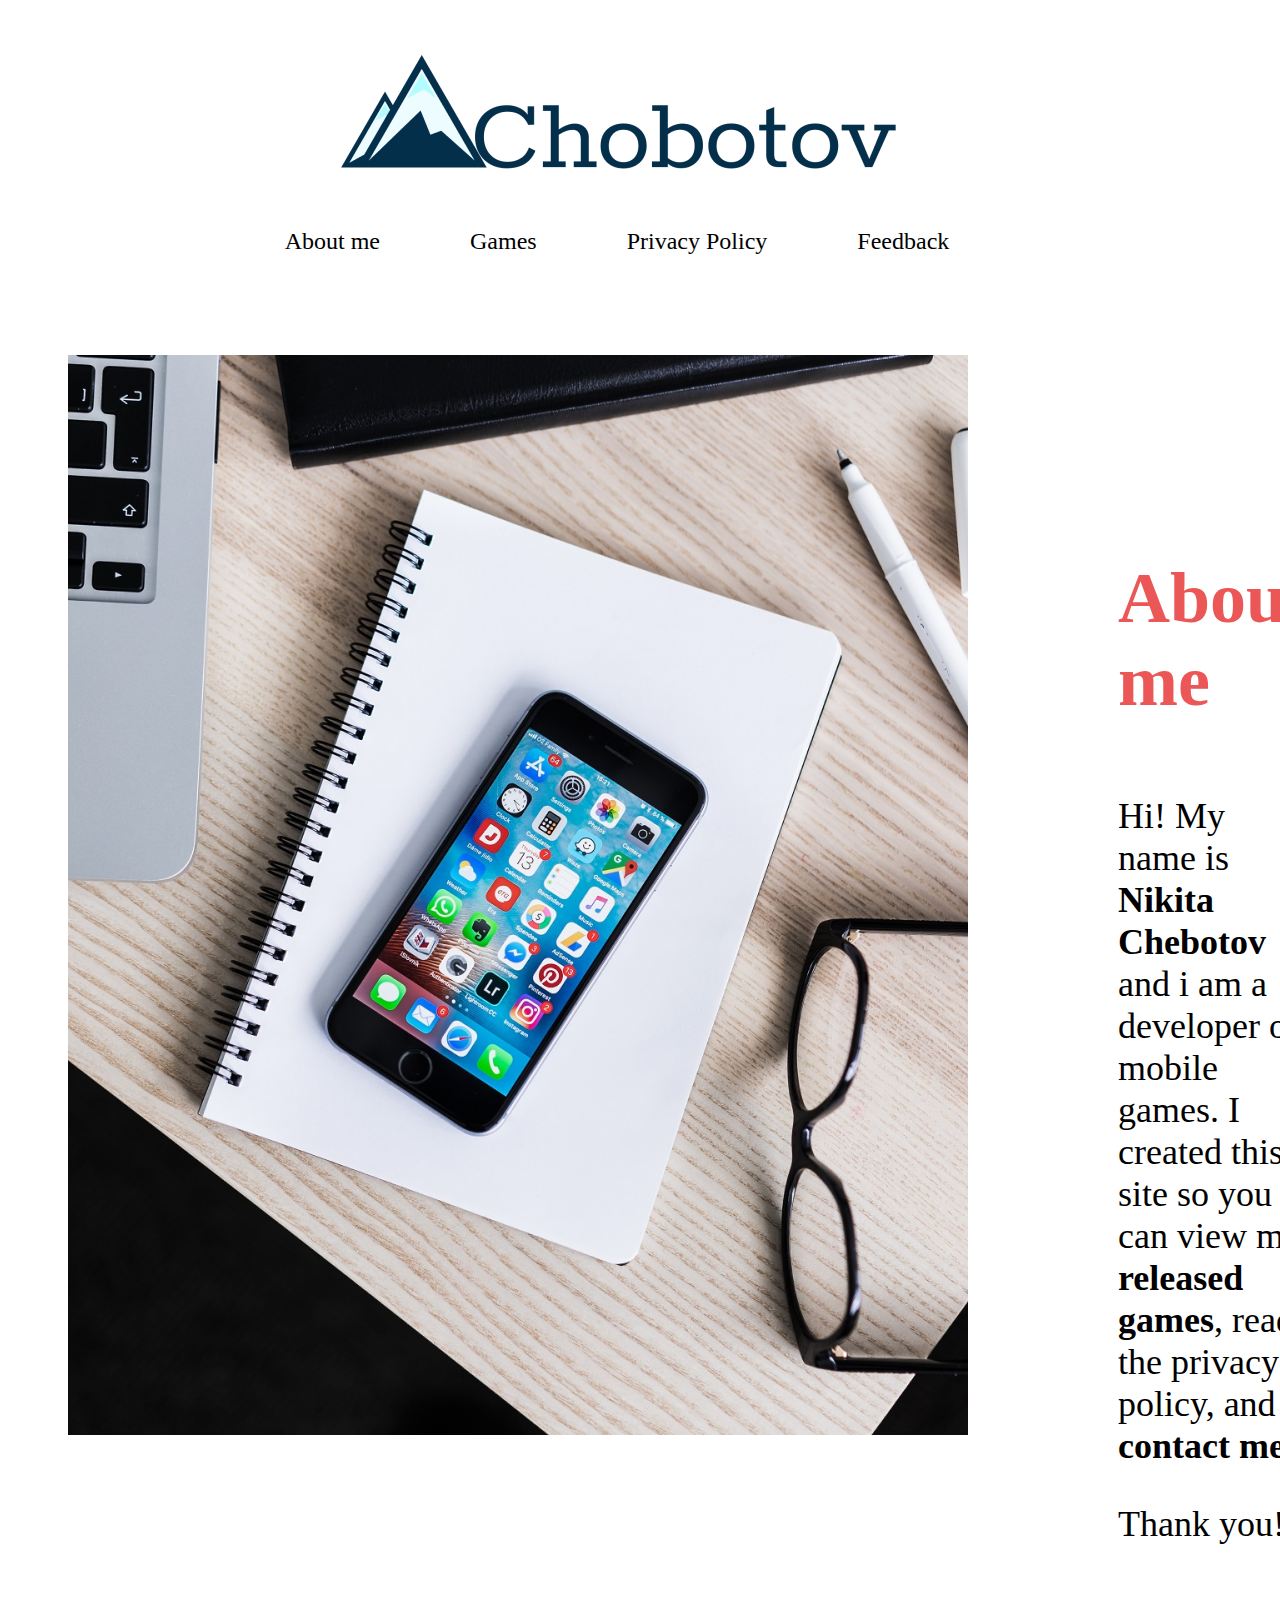
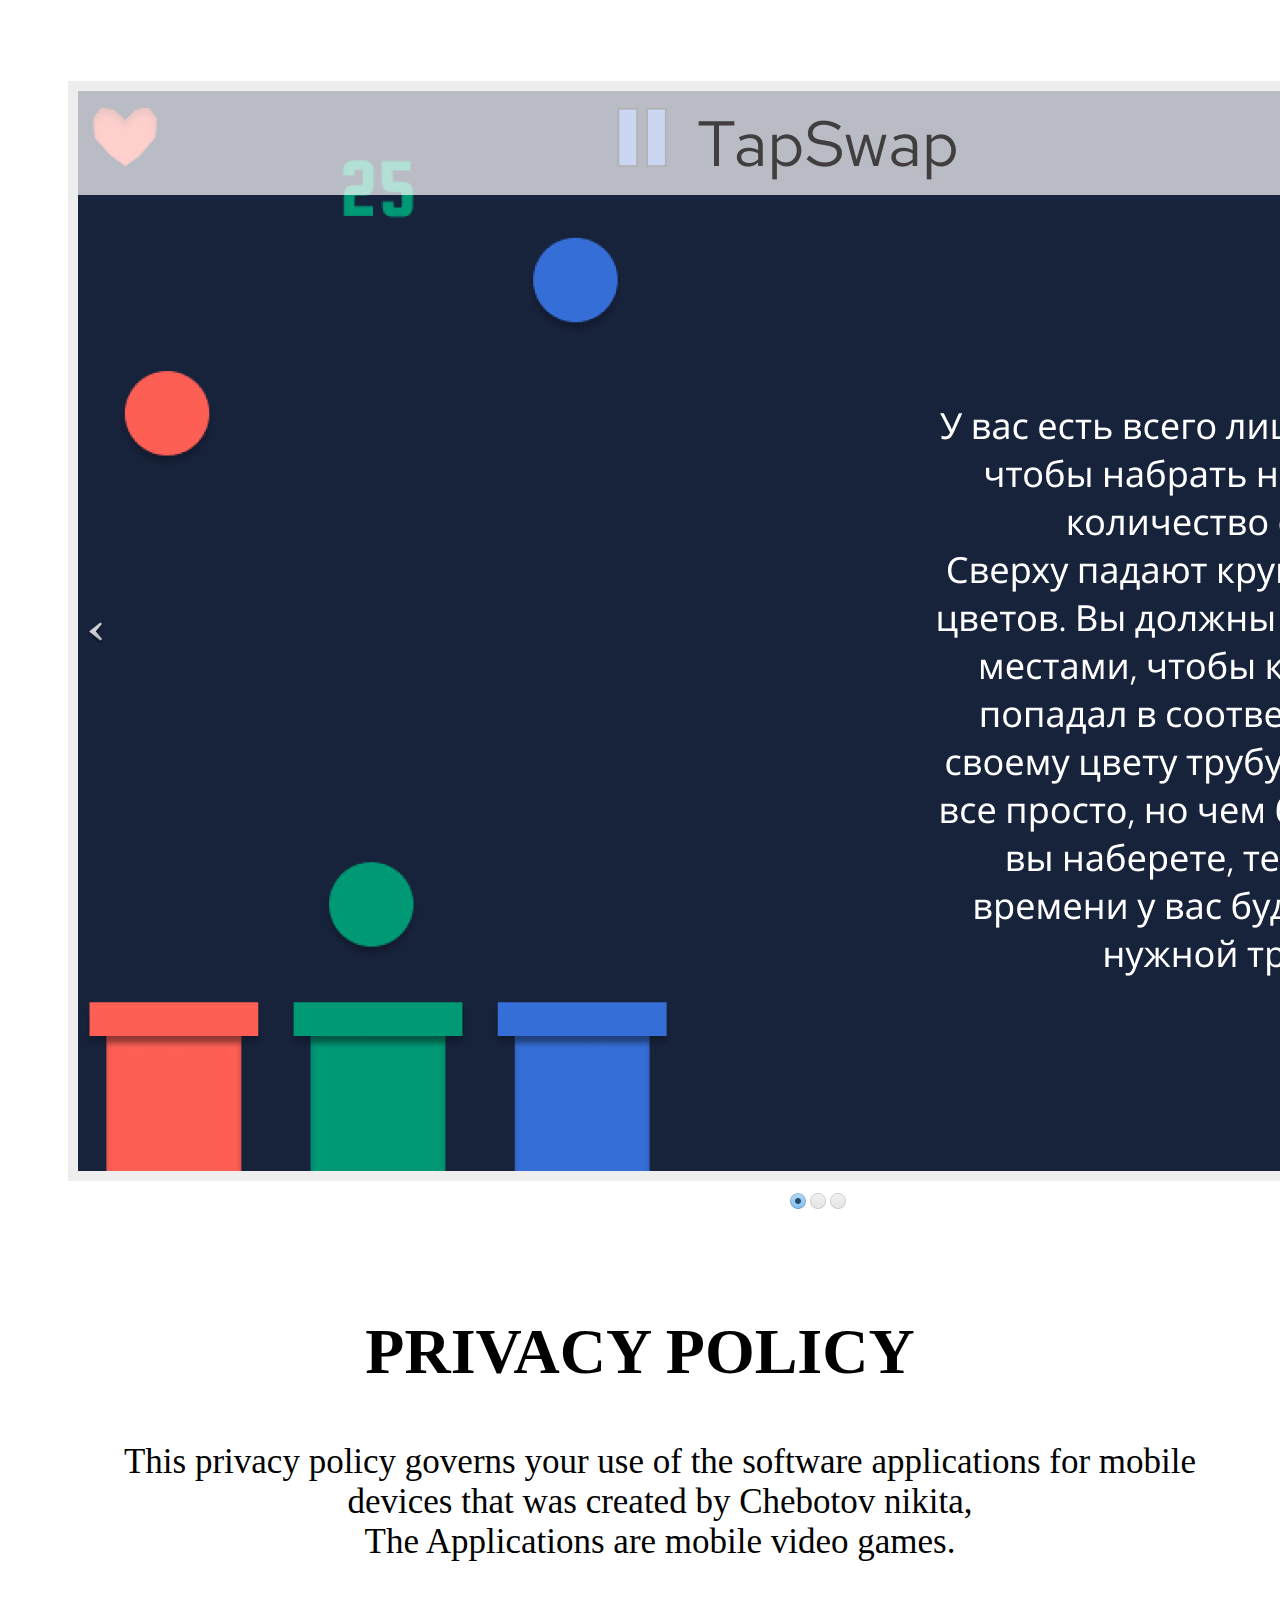
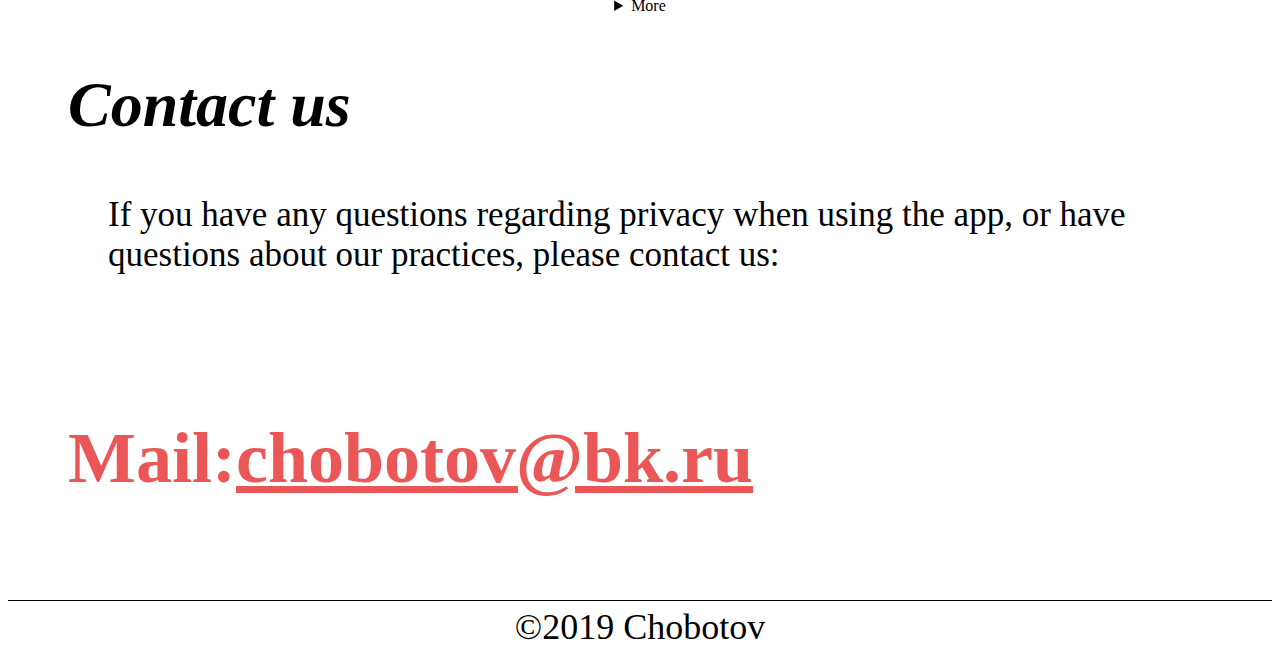
<file: index.html>
<!DOCTYPE html>
<html lang="ru">
<head>
	<meta charset="utf-8">
	<meta name = "keywords" content = "Chobotov,Games,TapSwap,Партфолио">
	<meta name = "description" content = "Блог о процессе обучения веб-технологиям">
	<title>Chobotov</title>
	<script src="jquery-1.7.2.min.js"></script>
	<script src="script.js"></script>
	<link rel="stylesheet" href="style.css"/>
</head>
<body link="black" alink="red" vlink="black">
	<header class="logo">
		<base target="_self">
		<img src = "img/Logo.png">
	</header>
	<!--Меню-->
	<nav>
		<ul>
			<li><a href="#AboutMe">About me</a></li>
			<li><a href="#Games">Games</a></li>
			<li><a href="#PolicyPrivacy">Privacy Policy</a></li>
			<li><a href="#FeedBack">Feedback</a></li>
		</ul>
	</nav>
	<!--Обо мне-->
	<section  id = "AboutMe">
		<div class="about-contanier">
			<div>
				<img src = "img/iphone.png" usemap="#navigat">
			</div>
			<div class = "aboutMe">
				<h3>About me</h3>
				<aside><p>Hi! My name is <b>Nikita Chebotov</b> and
					i am a developer of mobile games.     
					I created this site so you can view my
					<b>released games</b>, read the privacy 
					policy, and <b>contact me</b>.
					<p>Thank you!</p>
					</aside>
				</div>
			</div>
		</section>

		<section id = "Games">
			<center>
			<div id = "slider-wrap">
				<div id="slider">
					<div class="slide"><a href="http://play.google.com/store/apps/details?id=com.chobotov.tapswap">
						<img src="img/TapSwap.png" width="1500" height="1080"></a></div>
						<div class="slide"><a href="https://github.com/Chobotov/Project-Battle">
							<img src="img/ProjectBattle.png" width="1500" height="1080"></div>
							<div class="slide">
								<img src="img/Soon2.png"width="1500" height="1080"></a></div>
							</div>
						</div>
						</center>
					</section>
					<section id = "PolicyPrivacy">
						<div class="pptext">
							<center>
							<dl>
							<dt><h2><bdo dir="ltr">PRIVACY POLICY</bdo></h2></dt>

							<dd><p>This privacy policy governs your use of the software applications for mobile devices that was created by Chebotov nikita, <br>The Applications are mobile video games.</br></p></dd>
							<details>
								<summary>More</summary>

							<dt><h2><u>Information used by application.</u></h2></dt>

							<dt><h2>User Provided Information</h2></dt>

							<dd><p>The Applications currently do not collect any user provided information</p>

							<p>We may also use the information you provided us to contact your from time to time to provide you with important information, required notices and marketing promotions.</p></dd>

							<dt><h2>Automatically Collected Information</h2></dt>

							<dd><p>The Applications may collect certain information automatically, including, but not limited to, the type of mobile device you use, your mobile devices <abbr title="Identifier For Advertisers">IDFA</abbr> (for advertising), your mobile operating system, and information about the way you use the Application.</p></dd>

							<dt><h2>Collecting precise real time location information of the device.</h2></dt>

							<dd><p>This Application does not collect precise information about the location of your mobile device.</p></dd>

							<dt><h2>Third parties access to information obtained by the Application.</h2><dt>

							<dd><p>We will share your information with third parties only in the ways that are described in this privacy statement.</p>

							<p>We may disclose User Provided and Automatically Collected Information:</p>
							 
							<p>-as required by law, such as to comply with a subpoena, or similar legal process;</p>
							<p>-when we believe in good faith that disclosure is necessary to protect our rights, protect your safety or the safety of others, investigate fraud, or respond to a government request;</p>
							<p>-with our trusted services providers who work on our behalf, do not have an independent use of the information we disclose to them, and have agreed to adhere to the rules set forth in this privacy statement.</p>
							<p>-if Chebotov Nikita is involved in a merger, acquisition, or sale of all or a portion of its assets, you will be notified via email and/or a prominent notice on our Web site of any change in ownership or uses of this information, as well as any choices you may have regarding this information.</p>
							<p>-to advertisers and third party advertising networks and analytics companies as described in the section below</p></dd>

							<dt><h2>Automatic Data Collection and Advertising.</h2></dt>

							<dd><p>We may work with analytics companies to help us understand how the Application is being used, such as the frequency and duration of usage. We work with advertisers and third party advertising networks, who need to know how you interact with advertising provided in the Application which helps us keep the cost of the Application low. Advertisers and advertising networks use some of the information collected by the Application, including, but not limited to, the unique identification IDs of your mobile device. To protect the anonymity of this information, we use an encryption technology to help ensure that these third parties can’t identify you personally.</p>

							<p>If you’d like to opt-out from third party use of this type of information to help serve targeted advertising, please visit the section entitled “Opt-out” below.</p></dd>

							<dt><h2>Opt-out rights.</h2></dt>

							<dd><p>There are multiple opt-out options for users of this Application:</p>

							<p>Opt-out of all information collection by uninstalling the Application: You can stop all collection of information by the Application easily by uninstalling the Application. You may use the standard uninstall processes as may be available as part of your mobile device or via the mobile application marketplace or network.</p>

							<p>Opt-out from the use of information to serve targeted advertising by advertisers and/or third party network advertisers: you may at any time opt-out from further allowing us to have access to your <acronym title="Identifier For Advertisers">IDFA</acronym> in the operating system settings.</p>

							<p>Data Retention Policy, Managing Your Information</p>

							<p>We will retain User Provided data for as long as you use the Application and for a reasonable time thereafter. We will retain Automatically Collected information for up to 48 months and thereafter may store it in aggregate. Please note that some or all of the User Provided Data may be required in order for the Application to function properly.</p></dd>

							<dt><h2>Security</h2></dt>

							<dd><p>We are concerned about safeguarding the confidentiality of your information. We provide physical, electronic, and procedural safeguards to protect information we process and maintain. For example, we limit access to this information to authorized employees and contractors who need to know that information in order to operate, develop or improve our Application. Please be aware that, although we endeavor provide reasonable security for information we process and maintain, no security system can prevent all potential security breaches.</p></dd>

							<dt><h2>Changes</h2></dt>

							<dd><p>This Privacy Policy may be updated from time to time for any reason. We will notify you of any changes to our Privacy Policy by posting the new Privacy Policy here. You are advised to consult this Privacy Policy regularly for any changes, as continued use is deemed approval of all changes.</p></dd>
						</dl>
					</center>
					</details>
					<dt><h2><i>Contact us</i></h2></dt>
							<dd><p>If you have any questions regarding privacy when using the app, or have questions about our practices, please contact us:</p></dd>
							<h3 id = "FeedBack">Mail:<a href="mailto:chobotov@bk.ru"><span style="color: #EB5757;"><adress>chobotov@bk.ru</adress></span></a></h3>
						</div>
					</section>
				</body>
				<footer>
					©2019 Chobotov
				</footer>
				</html>
</file>
<file: style.css>
a{
	text-decoration: none;
}

section{

	margin-top: 100px;
	margin-bottom: 100px;
	margin-left: 60px;
	margin-right: 60px;
}

h2{
	font-size: 64px;
	background-color: #FFFFFF;
}

h3{
	font-size: 72px;
	color:#EB5757;
	padding-top:70px; 
}

nav{
	text-align: center;
}

nav li{
	display: inline-block;
	font-size: 24px;
	margin-left: : 86px;
	margin-right: 86px;
}

footer{
	color:black;
	font-weight: lighter;
	font-size: 36px;
	text-align: center;
	border-top:1px solid black;
	padding: 5px;
}

.aboutMe{
	font-size: 36px;
	padding-top: 60px;
	padding-left: 150px;
}

.about-contanier{
	display: inline-flex;
	justify-content: space-between;
}

.logo{
	text-align: center;
	margin-top: 55px;
	margin-bottom: 19px;
}

.pptext p{
	font-size: 35px;
}

.pptext a{
	text-decoration: underline;
	color: #EB5757;
}

#slider-wrap{ /* Îáîëî÷êà ñëàéäåðà è êíîïîê */
	width:1500px; 
	}
#slider{ /* Îáîëî÷êà ñëàéäåðà */
	width:1500px;
	height:1080px;
	overflow: hidden;
	border:#eee solid 10px;
	position:relative;}
.slide{ /* Ñëàéä */
	width:100%;
	height:100%;
	}
.sli-links{ /* Êíîïêè ñìåíû ñëàéäîâ */
	margin-top:10px;
	text-align:center;}
.sli-links .control-slide{
	margin:2px;
	display:inline-block;
	width:16px;
	height:16px;
	overflow:hidden;
	text-indent:-9999px;
	background:url(radioBg.png) center bottom no-repeat;}
.sli-links .control-slide:hover{
	cursor:pointer;
	background-position:center center;}
.sli-links .control-slide.active{
	background-position:center top;}
#prewbutton, #nextbutton{ /* Ññûëêà "Ñëåäóþùèé" è "Ïåäûäóùèé" */
	display:block;
	width:15px;
	height:100%;
	position:absolute;
	top:0;
	overflow:hidden;
	text-indent:-999px;
	background:url(arrowBg.png) left center no-repeat;
	opacity:0.8;
	z-index:3;
	outline:none !important;}
#prewbutton{left:10px;}
#nextbutton{
	right:10px;
	background:url(arrowBg.png) right center no-repeat;}
#prewbutton:hover, #nextbutton:hover{
	opacity:1;}
</file>
